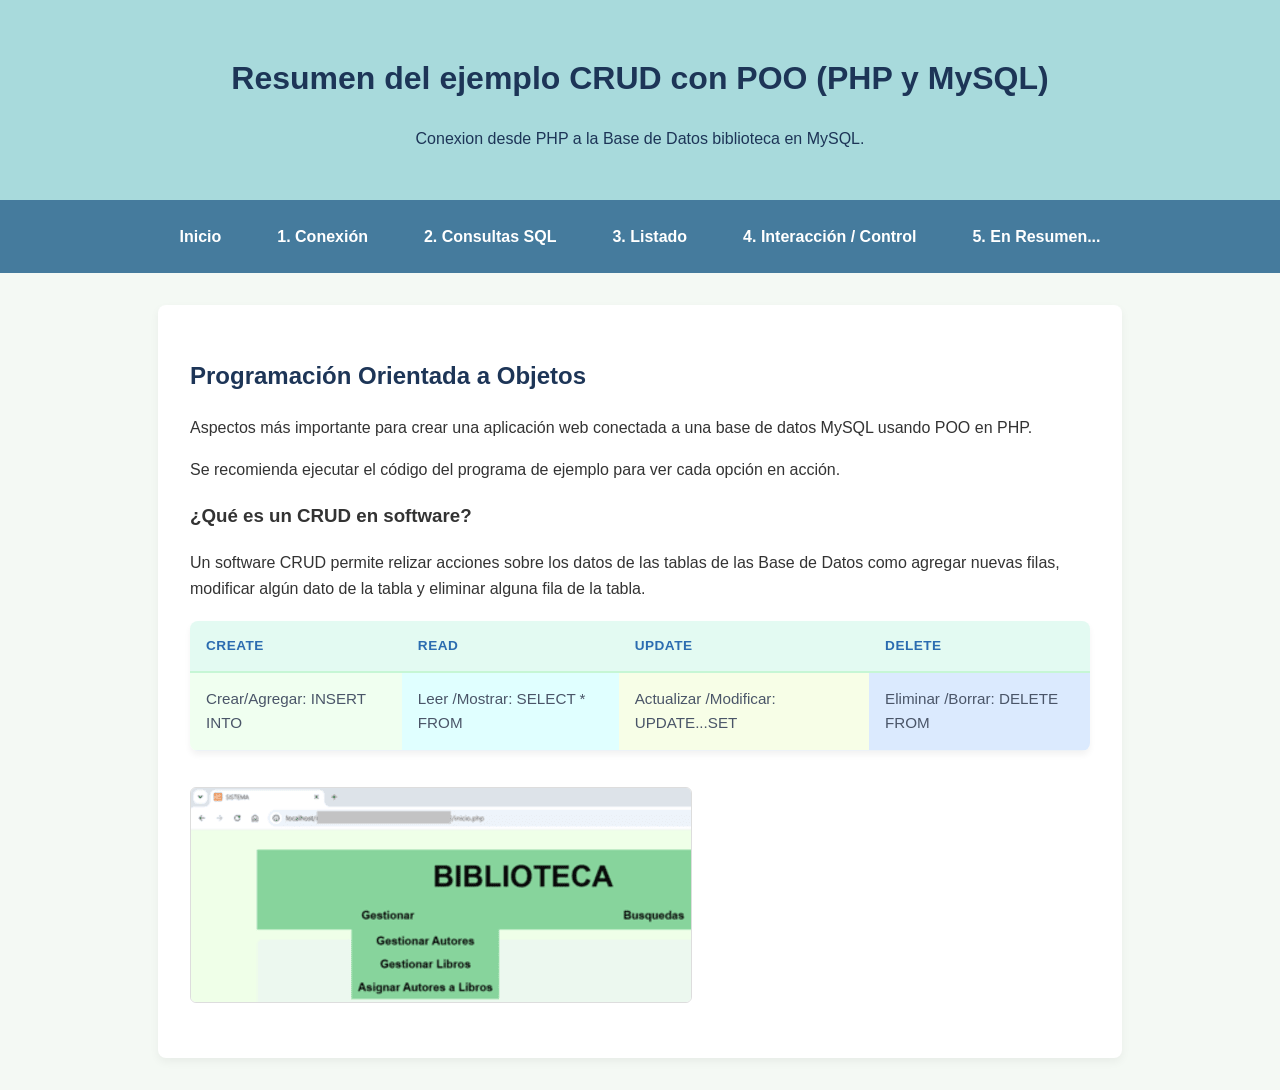
<file: 9 -Resumen poo_mysql (crud)/index.html>
<!DOCTYPE html>
<html lang="es">
<head>
    <meta charset="UTF-8">
    <title>CRUD con POO en PHP y MySQL</title>
    <style>
        body { font-family: 'Segoe UI', Tahoma, Geneva, Verdana, sans-serif; background-color: #f4f9f4; color: #333; margin: 0; padding: 0; line-height: 1.6; }
        header { background-color: #a8dadc; color: #1d3557; padding: 2rem; text-align: center; }
        nav { background-color: #457b9d; display: flex; justify-content: center; gap: 1.5rem; padding: 1rem; }
        nav a { color: white; text-decoration: none; font-weight: bold; padding: 0.5rem 1rem; border-radius: 4px; transition: background 0.3s; }
        nav a:hover { background-color: #1d3557; }
        .container { max-width: 900px; margin: 2rem auto; background: white; padding: 2rem; border-radius: 8px; box-shadow: 0 4px 10px rgba(0,0,0,0.05); }
        h1, h2 { color: #1d3557; }
        .btn { display: inline-block; background-color: #a8dadc; color: #1d3557; padding: 0.6rem 1.2rem; border-radius: 5px; text-decoration: none; font-weight: bold; margin-top: 1rem; }
        .btn:hover { background-color: #457b9d; color: white; }
    
		 .tabla-crud {width:100%; border-collapse:collapse; font-family:'Segoe UI', Tahoma, Geneva, Verdana,sans-serif; margin: 20px 0; box-shadow: 0 4px 6px rgba(0, 0, 0, 0.05); border-radius: 8px;overflow: hidden;}
		 .tabla-crud th {background-color: #e3faf2;color: #2b6cb0; font-weight: 600;text-transform: uppercase;font-size: 0.85rem;letter-spacing:0.5px;padding: 14px 16px;text-align: left;border-bottom: 2px solid #c6f6d5;}
		 .tabla-crud td {padding: 14px 16px;color: #4a5568;background-color: #ffffff;border-bottom:1px solid #edf2f7;font-size: 0.95rem;}
		 .tabla-crud tbody tr:hover td { background-color: #f7fafc;}  
    </style>
</head>
<body>
    <header>
        <h1>Resumen del ejemplo CRUD con POO (PHP y MySQL)</h1>
        <p>Conexion desde PHP a la Base de Datos biblioteca en MySQL.</p>
    </header>
    <nav>
        <a href="index.html">Inicio</a>
        <a href="conexion.html">1. Conexión</a>
        <a href="consultas.html">2. Consultas SQL</a>
        <a href="listado.html">3. Listado</a>
        <a href="interaccion.html">4. Interacción / Control</a>
        <a href="resumen.html">5. En Resumen...</a>
    </nav>
    <div class="container">
        <h2>Programación Orientada a Objetos</h2>
        <p>Aspectos más importante para crear una aplicación web conectada a una base de datos MySQL usando POO en PHP.</p>
        <p>Se recomienda ejecutar el código del programa de ejemplo para ver cada opción en acción.</p>
        <h3>¿Qué es un CRUD en software?</h3>
        <p>Un software CRUD permite relizar acciones sobre los datos de las tablas de las Base de Datos como agregar nuevas filas, modificar algún dato de la tabla y eliminar alguna fila de la tabla.</p>
        <table class="tabla-crud">
		  <thead>
			<tr>
			  <th>Create</th>
			  <th>Read</th>
			  <th>Update</th>
			  <th>Delete</th>
			</tr>
		  </thead>
		  <tbody>
			<tr>
			  <td style="background-color:#F0FFF0;">Crear/Agregar: INSERT INTO</td>
			  <td style="background-color:#E0FFFF;">Leer /Mostrar: SELECT * FROM </td>
			  <td style="background-color:#F7FEE7;">Actualizar /Modificar: UPDATE...SET</td>
			  <td style="background-color:#DBEAFE;">Eliminar /Borrar: DELETE FROM</td>
			</tr>
		  </tbody>
		</table>
      
        <img src="images/image5.png" alt="Ejemplo de Sistema" style="max-width: 100%; border-radius: 6px; border: 1px solid #ddd; margin: 1rem 0;">
        <br>

    </div>
</body>
</html>
</file>
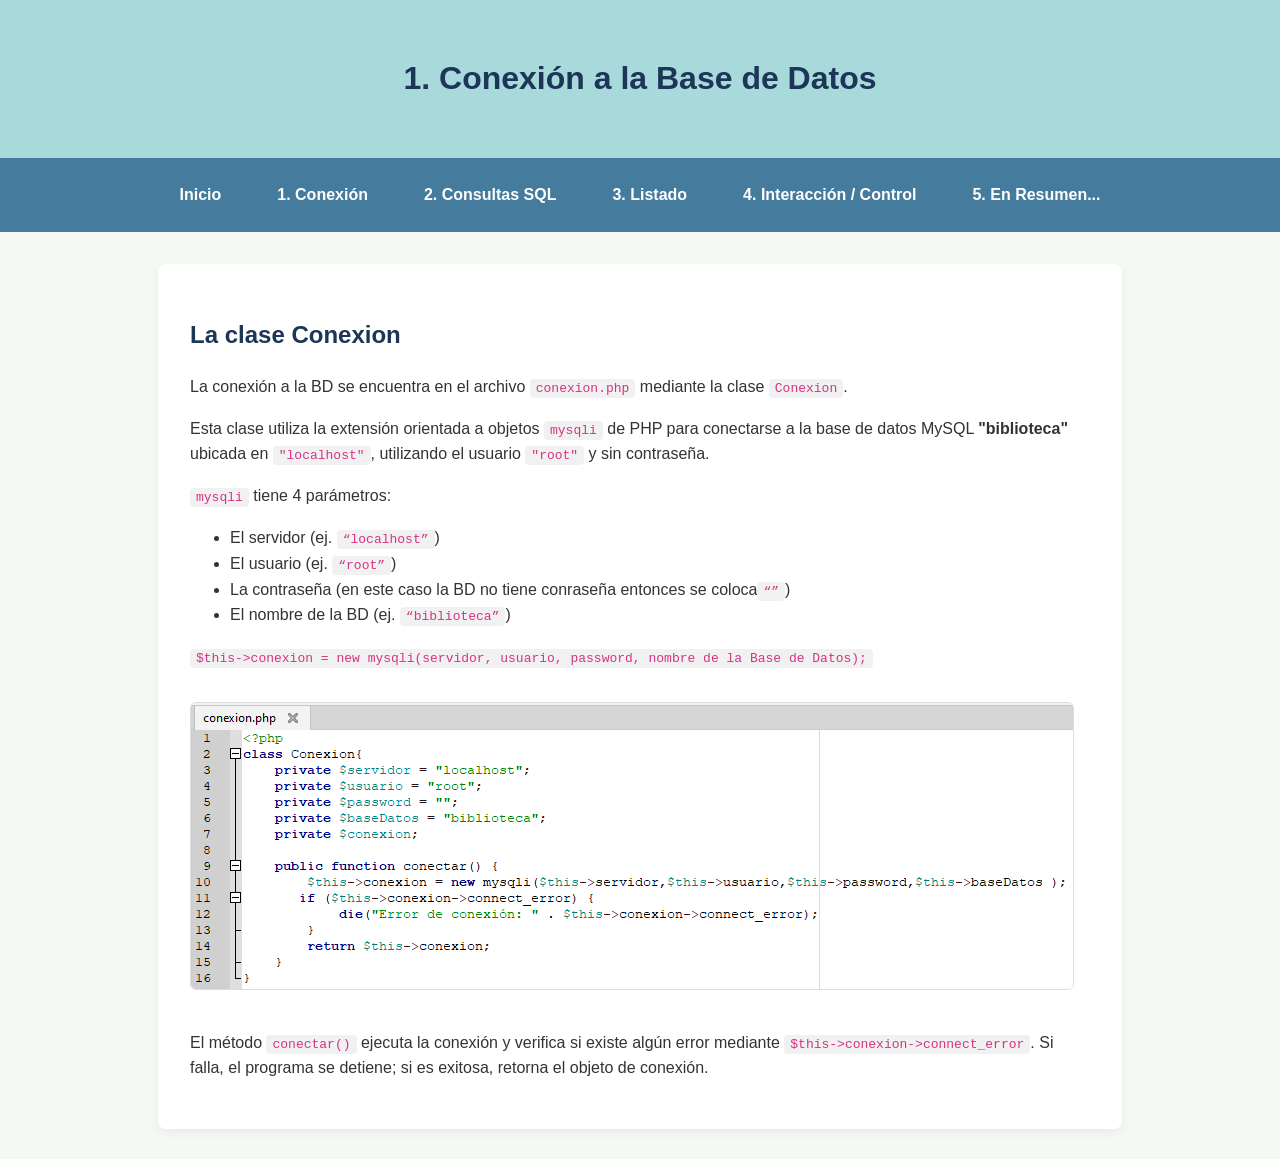
<file: 9 -Resumen poo_mysql (crud)/conexion.html>
<!DOCTYPE html>
<html lang="es">
<head>
    <meta charset="UTF-8">
    <title>1. Conexión a la Base de Datos</title>
    <style>
        body { font-family: 'Segoe UI', Tahoma, Geneva, Verdana, sans-serif; background-color: #f4f9f4; color: #333; margin: 0; padding: 0; line-height: 1.6; }
        header { background-color: #a8dadc; color: #1d3557; padding: 2rem; text-align: center; }
        nav { background-color: #457b9d; display: flex; justify-content: center; gap: 1.5rem; padding: 1rem; }
        nav a { color: white; text-decoration: none; font-weight: bold; padding: 0.5rem 1rem; border-radius: 4px; transition: background 0.3s; }
        nav a:hover { background-color: #1d3557; }
        .container { max-width: 900px; margin: 2rem auto; background: white; padding: 2rem; border-radius: 8px; box-shadow: 0 4px 10px rgba(0,0,0,0.05); }
        h1, h2 { color: #1d3557; }
        img { max-width: 100%; border-radius: 6px; border: 1px solid #ddd; margin: 1rem 0; }
        code { background: #f1f1f1; padding: 2px 6px; border-radius: 4px; color: #d63384; }
    </style>
</head>
<body>
    <header>
        <h1>1. Conexión a la Base de Datos</h1>
    </header>
    <nav>
        <a href="index.html">Inicio</a>
        <a href="conexion.html">1. Conexión</a>
        <a href="consultas.html">2. Consultas SQL</a>
        <a href="listado.html">3. Listado</a>
        <a href="interaccion.html">4. Interacción / Control</a>
        <a href="resumen.html">5. En Resumen...</a>
    </nav>
    <div class="container">
        <h2>La clase Conexion</h2>
        <p>La conexión a la BD se encuentra en el archivo <code>conexion.php</code> mediante la clase <code>Conexion</code>.</p>
        <p>Esta clase utiliza la extensión orientada a objetos <code>mysqli</code> de PHP para conectarse a la base de datos MySQL <strong>"biblioteca"</strong> ubicada en <code>"localhost"</code>, utilizando el usuario <code>"root"</code> y sin contraseña.</p>
        <p><code>mysqli</code> tiene 4 parámetros:</p>
        <ul>
            <li>El servidor (ej. <code>“localhost”</code>)</li>
            <li>El usuario (ej. <code>“root”</code>)</li>
            <li>La contraseña (en este caso la BD no tiene conraseña entonces se coloca<code>“”</code>)</li>
            <li>El nombre de la BD (ej. <code>“biblioteca”</code>)</li>
        </ul>
        <p><code>$this->conexion = new mysqli(servidor, usuario, password, nombre de la Base de Datos);</code></p>
        
        <img src="images/image1.png" alt="Código conexion.php">

        <p>El método <code>conectar()</code> ejecuta la conexión y verifica si existe algún error mediante <code>$this->conexion->connect_error</code>. Si falla, el programa se detiene; si es exitosa, retorna el objeto de conexión.</p>
    </div>
</body>
</html>
</file>
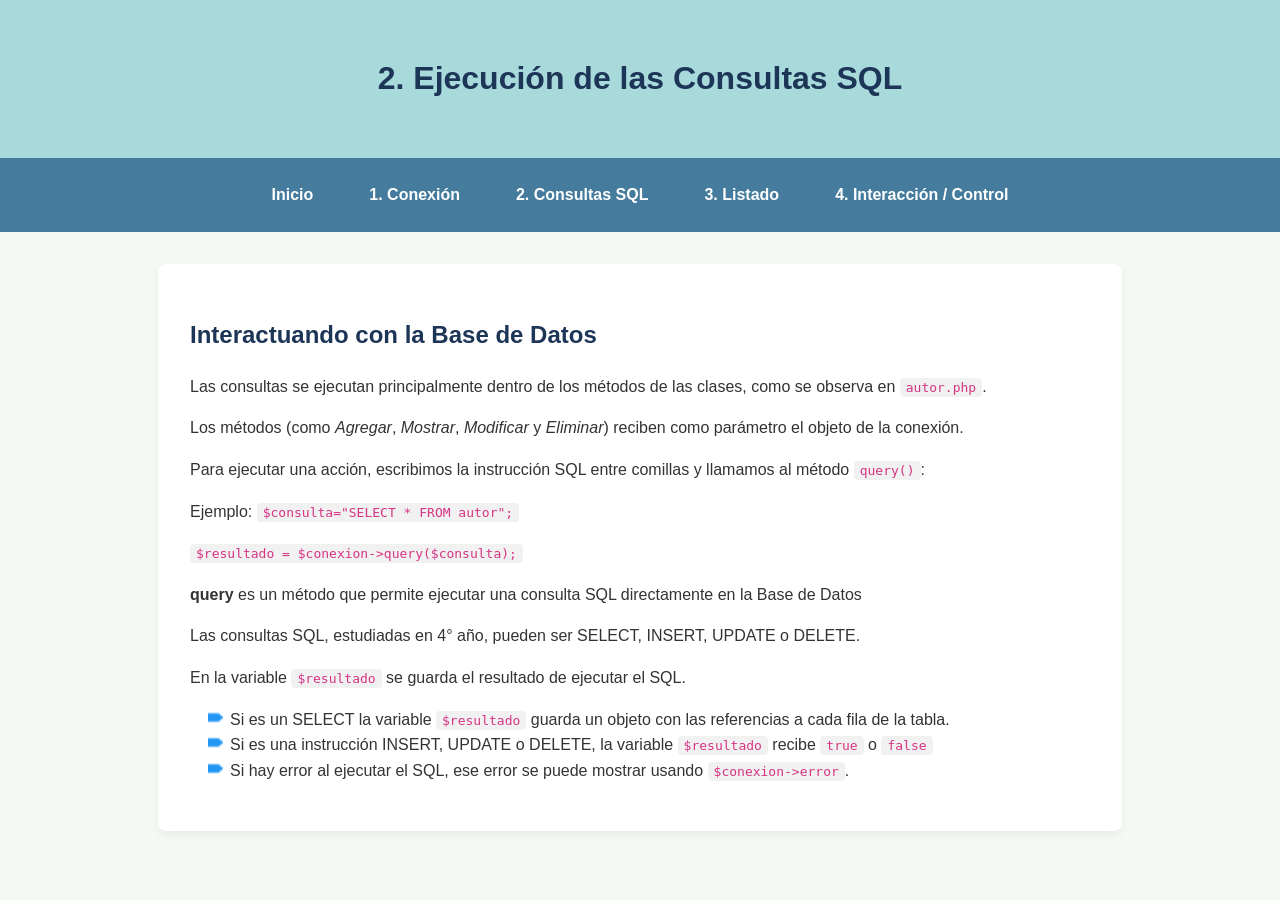
<file: 9 -Resumen poo_mysql (crud)/consultas.html>
<!DOCTYPE html>
<html lang="es">
<head>
    <meta charset="UTF-8">
    <title>2. Ejecución de Consultas SQL</title>
    <style>
        body { font-family: 'Segoe UI', Tahoma, Geneva, Verdana, sans-serif; background-color: #f4f9f4; color: #333; margin: 0; padding: 0; line-height: 1.6; }
        header { background-color: #a8dadc; color: #1d3557; padding: 2rem; text-align: center; }
        nav { background-color: #457b9d; display: flex; justify-content: center; gap: 1.5rem; padding: 1rem; }
        nav a { color: white; text-decoration: none; font-weight: bold; padding: 0.5rem 1rem; border-radius: 4px; transition: background 0.3s; }
        nav a:hover { background-color: #1d3557; }
        .container { max-width: 900px; margin: 2rem auto; background: white; padding: 2rem; border-radius: 8px; box-shadow: 0 4px 10px rgba(0,0,0,0.05); }
        h1, h2 { color: #1d3557; }
        img { max-width: 100%; border-radius: 6px; border: 1px solid #ddd; margin: 1rem 0; }
        code { background: #f1f1f1; padding: 2px 6px; border-radius: 4px; color: #d63384; }
    </style>
</head>
<body>
    <header>
        <h1>2. Ejecución de las Consultas SQL</h1>
    </header>
    <nav>
        <a href="index.html">Inicio</a>
        <a href="conexion.html">1. Conexión</a>
        <a href="consultas.html">2. Consultas SQL</a>
        <a href="listado.html">3. Listado</a>
        <a href="interaccion.html">4. Interacción / Control</a>
    </nav>
    <div class="container">
        <h2>Interactuando con la Base de Datos</h2>
        <p>Las consultas se ejecutan principalmente dentro de los métodos de las clases, como se observa en <code>autor.php</code>.</p>
        <p>Los métodos (como <em>Agregar</em>, <em>Mostrar</em>, <em>Modificar</em> y <em>Eliminar</em>) reciben como parámetro el objeto de la conexión.</p>
        <p>Para ejecutar una acción, escribimos la instrucción SQL entre comillas y llamamos al método <code>query()</code>:</p>
        <p>Ejemplo: <code>$consulta="SELECT * FROM autor";</code></p>
        <p><code>$resultado = $conexion->query($consulta);</code></p>
        <p><b>query</b> es un método que permite ejecutar una consulta SQL directamente en la Base de Datos</p>
        <p>Las consultas SQL, estudiadas en 4° año, pueden ser SELECT, INSERT, UPDATE o DELETE.</p>
        <p>En la variable <code>$resultado</code> se guarda el resultado de ejecutar el SQL.</p>
        <ul>
        <li style="list-style-image: url('images/etiqueta.png');">Si es un SELECT la variable <code>$resultado</code> guarda un objeto con las referencias a cada fila de la tabla.</li>
        <li style="list-style-image: url('images/etiqueta.png');">Si es una instrucción INSERT, UPDATE o DELETE, la variable <code>$resultado</code> recibe <code>true</code> o <code>false</code></li>
        <li style="list-style-image: url('images/etiqueta.png');">Si hay error al ejecutar el SQL, ese error se puede mostrar usando <code>$conexion->error</code>.</li>
        </ul>    
    </div>
</body>
</html>
</file>
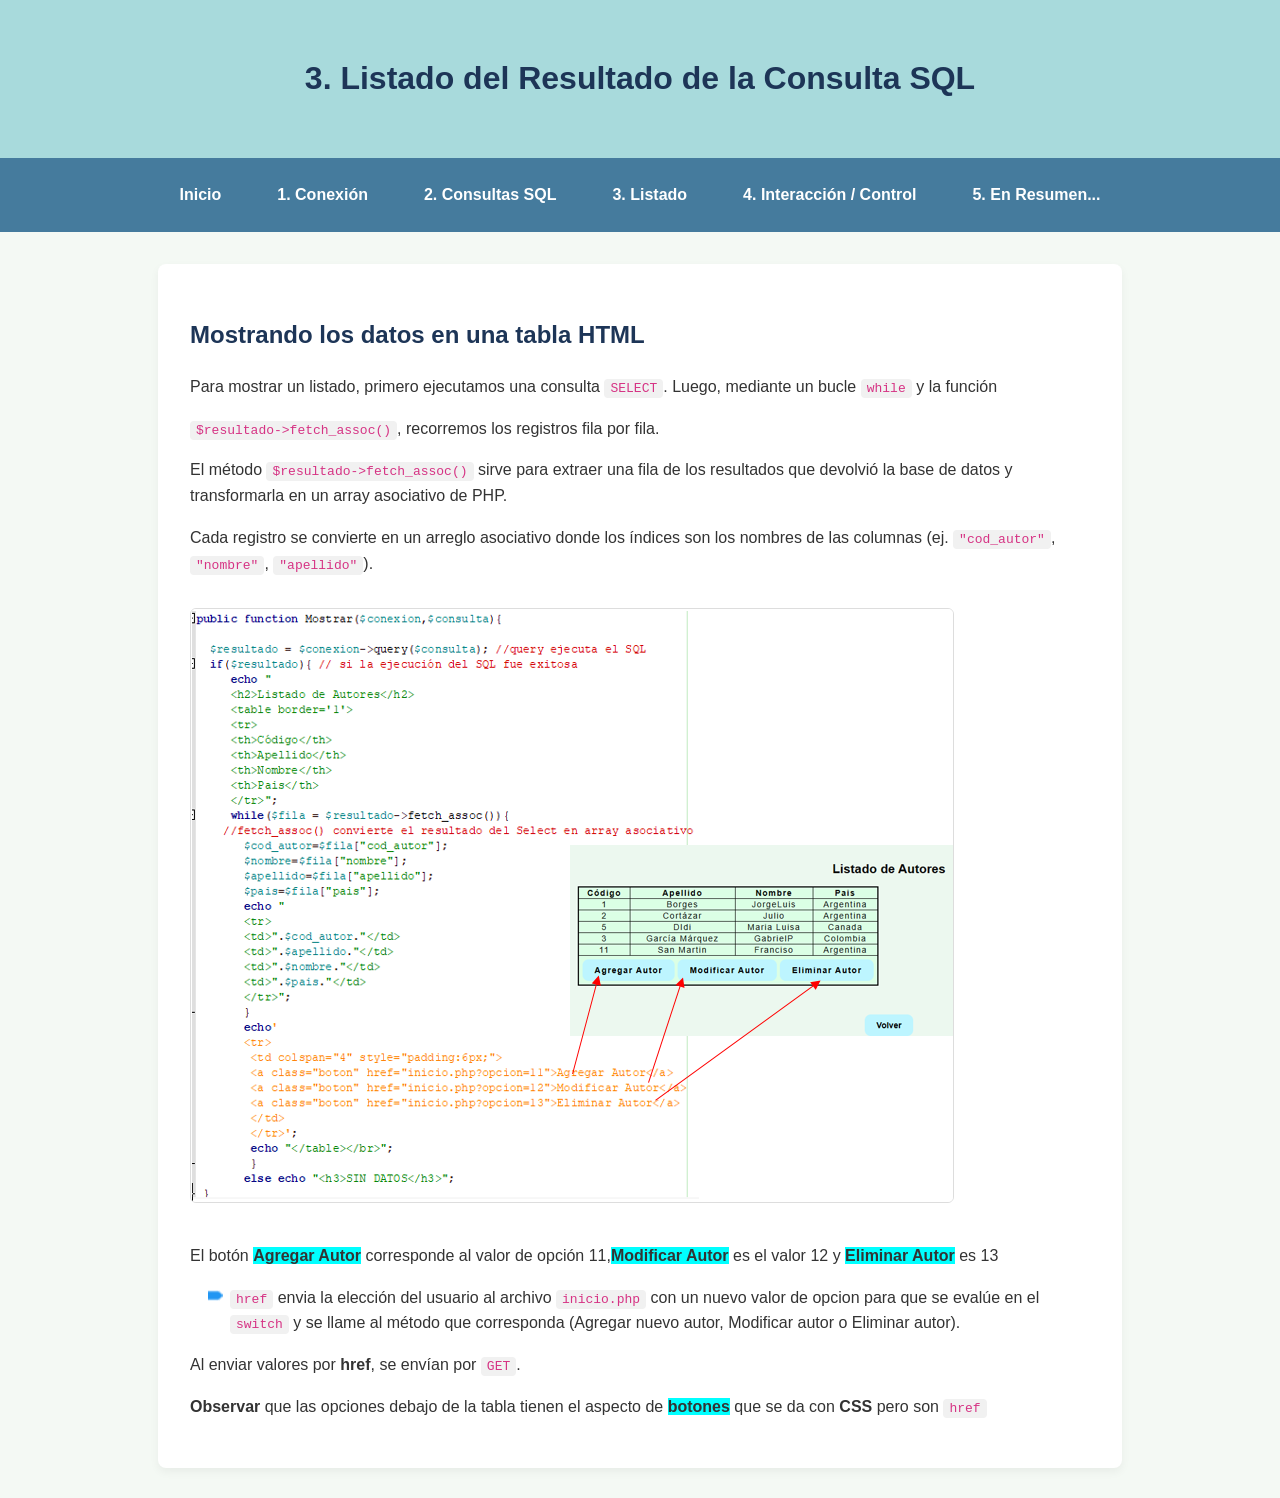
<file: 9 -Resumen poo_mysql (crud)/listado.html>
<!DOCTYPE html>
<html lang="es">
<head>
    <meta charset="UTF-8">
    <title>3. Listado del Resultado</title>
    <style>
        body { font-family: 'Segoe UI', Tahoma, Geneva, Verdana, sans-serif; background-color: #f4f9f4; color: #333; margin: 0; padding: 0; line-height: 1.6; }
        header { background-color: #a8dadc; color: #1d3557; padding: 2rem; text-align: center; }
        nav { background-color: #457b9d; display: flex; justify-content: center; gap: 1.5rem; padding: 1rem; }
        nav a { color: white; text-decoration: none; font-weight: bold; padding: 0.5rem 1rem; border-radius: 4px; transition: background 0.3s; }
        nav a:hover { background-color: #1d3557; }
        .container { max-width: 900px; margin: 2rem auto; background: white; padding: 2rem; border-radius: 8px; box-shadow: 0 4px 10px rgba(0,0,0,0.05); }
        h1, h2 { color: #1d3557; }
        img { max-width: 100%; border-radius: 6px; border: 1px solid #ddd; margin: 1rem 0; }
        code { background: #f1f1f1; padding: 2px 6px; border-radius: 4px; color: #d63384; }
        resaltar{background:aqua;font-weight: bold;}
    </style>
</head>
<body>
    <header>
        <h1>3. Listado del Resultado de la Consulta SQL</h1>
    </header>
    <nav>
        <a href="index.html">Inicio</a>
        <a href="conexion.html">1. Conexión</a>
        <a href="consultas.html">2. Consultas SQL</a>
        <a href="listado.html">3. Listado</a>
        <a href="interaccion.html">4. Interacción / Control</a>
        <a href="resumen.html">5. En Resumen...</a>
    </nav>
    <div class="container">
        <h2>Mostrando los datos en una tabla HTML</h2>
        <p>Para mostrar un listado, primero ejecutamos una consulta <code>SELECT</code>. Luego, mediante un bucle <code>while</code> y la función</p>
        <p><code>$resultado->fetch_assoc()</code>, recorremos los registros fila por fila.</p>
        <p>El método <code>$resultado->fetch_assoc()</code> sirve para extraer una fila de los resultados que devolvió la base de datos y transformarla en un array asociativo de PHP.</p>
		<p>Cada registro se convierte en un arreglo asociativo donde los índices son los nombres de las columnas (ej. <code>"cod_autor"</code>, <code>"nombre"</code>, <code>"apellido"</code>).</p>
        <img src="images/image32.png" alt="Listado de Autores en pantalla">
        <p>El botón <resaltar>Agregar Autor</resaltar> corresponde al valor de opción 11,<resaltar>Modificar Autor</resaltar> es el valor 12 y <resaltar>Eliminar Autor</resaltar> es 13</p>
        <ul>
        <li style="list-style-image: url('images/etiqueta.png');"><code>href</code> envia la elección del usuario al archivo <code>inicio.php</code> con un nuevo valor de opcion para que se evalúe en el <code>switch</code> y se llame al método que corresponda (Agregar nuevo autor, Modificar autor o Eliminar autor).</li> 
        </ul>
        <p>Al enviar valores por <b>href</b>, se envían por <code>GET</code>.</p>
        <p><b>Observar</b> que las opciones debajo de la tabla tienen el aspecto de <resaltar>botones</resaltar> que se da con <b>CSS</b> pero son <code>href</code></p>
        
    </div>
</body>
</html>
</file>
